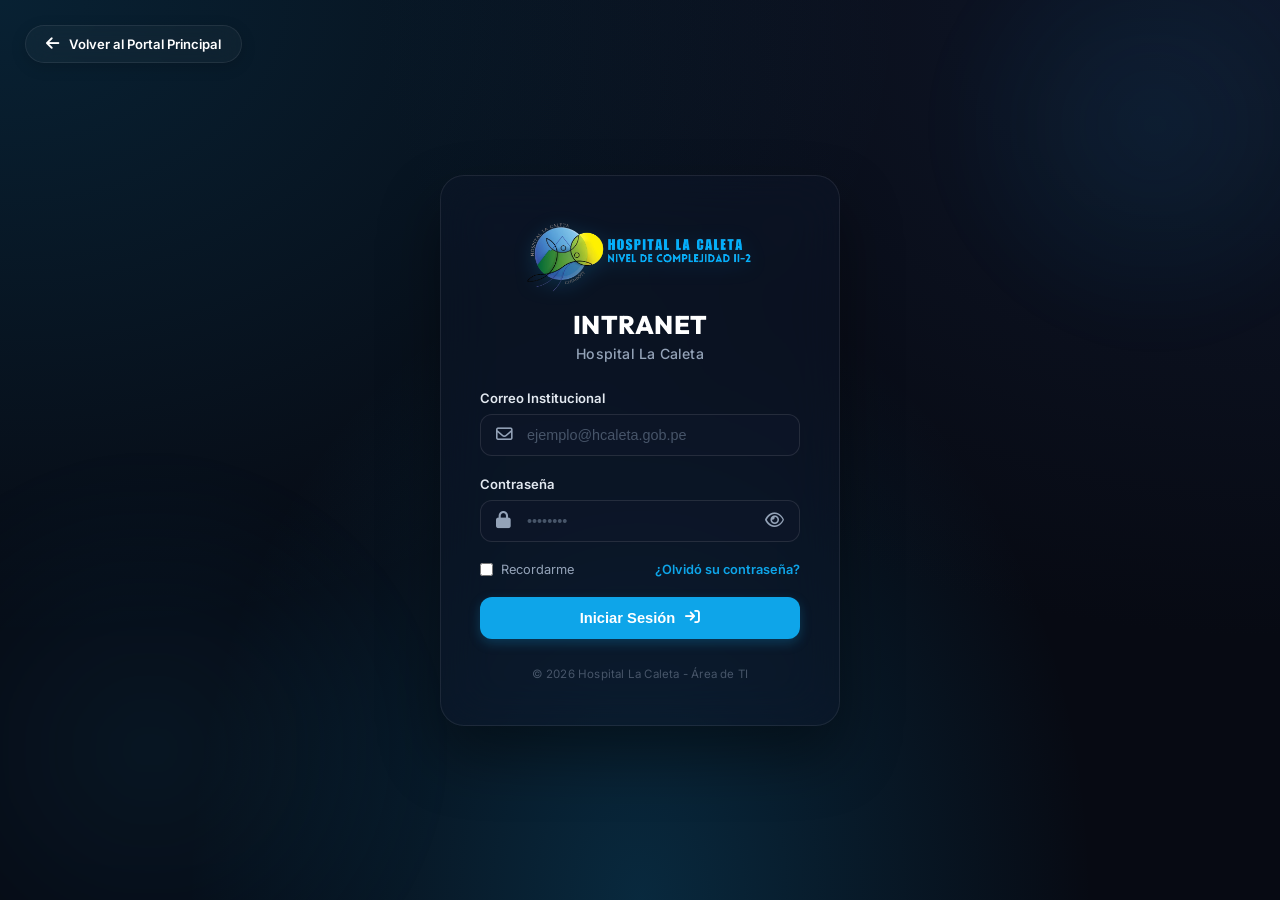
<file: admin/index.html>
<!DOCTYPE html>
<html lang="es">
<head>
    <meta charset="UTF-8">
    <meta name="viewport" content="width=device-width, initial-scale=1.0">
    <title>Intranet - Hospital La Caleta</title>
    <!-- Google Fonts: Inter & Outfit -->
    <link rel="preconnect" href="https://fonts.googleapis.com">
    <link rel="preconnect" href="https://fonts.gstatic.com" crossorigin>
    <link href="https://fonts.googleapis.com/css2?family=Inter:wght@300;400;500;600;700;800&family=Outfit:wght@400;500;600;700;800&display=swap" rel="stylesheet">
    <!-- FontAwesome para Iconos -->
    <link rel="stylesheet" href="https://cdnjs.cloudflare.com/ajax/libs/font-awesome/6.4.0/css/all.min.css">
    <!-- Estilos específicos de Login -->
    <link rel="stylesheet" href="css/login.css">
</head>
<body>
    <div class="login-wrapper">
        <!-- Botón de Retorno al Portal Principal -->
        <a href="../index.html" class="back-to-portal" title="Volver al Portal Principal">
            <i class="fa-solid fa-arrow-left"></i>
            <span>Volver al Portal Principal</span>
        </a>

        <div class="login-bg-shapes">
            <div class="shape shape-1"></div>
            <div class="shape shape-2"></div>
        </div>
        
        <div class="login-card-container">
            <div class="login-card">
                <div class="login-card-header">
                    <img src="../assets/logo_caleta.png" alt="Logo Hospital La Caleta" class="login-logo">
                    <h2>INTRANET</h2>
                    <p>Hospital La Caleta</p>
                </div>
                
                <form id="loginForm" class="login-form">
                    <div class="form-group">
                        <label for="username">Correo Institucional</label>
                        <div class="input-icon-wrapper">
                            <i class="fa-regular fa-envelope"></i>
                            <input type="email" id="username" placeholder="ejemplo@hcaleta.gob.pe" required autocomplete="username">
                        </div>
                    </div>
                    
                    <div class="form-group">
                        <label for="password">Contraseña</label>
                        <div class="input-icon-wrapper">
                            <i class="fa-solid fa-lock"></i>
                            <input type="password" id="password" placeholder="••••••••" required autocomplete="current-password">
                            <button type="button" id="togglePassword" class="password-toggle-btn">
                                <i class="fa-regular fa-eye"></i>
                            </button>
                        </div>
                    </div>
                    
                    <div class="form-options">
                        <label class="remember-me">
                            <input type="checkbox" id="remember">
                            <span>Recordarme</span>
                        </label>
                        <a href="#" class="forgot-pass">¿Olvidó su contraseña?</a>
                    </div>
                    
                    <div id="errorMessage" class="error-alert hidden">
                        <i class="fa-solid fa-circle-exclamation"></i>
                        <span>Usuario o contraseña incorrectos.</span>
                    </div>
                    
                    <button type="submit" class="btn-login">
                        <span>Iniciar Sesión</span>
                        <i class="fa-solid fa-arrow-right-to-bracket"></i>
                    </button>
                </form>
                
                <div class="login-card-footer">
                    <p>&copy; 2026 Hospital La Caleta - Área de TI</p>
                </div>
            </div>
        </div>
    </div>

    <!-- Script de control del Login -->
    <script src="js/auth.js"></script>
</body>
</html>
</file>
<file: admin/css/login.css>
/* ==========================================
   ESTILOS DE LOGIN - INTRANET HOSPITAL LA CALETA
   ========================================== */

* {
    margin: 0;
    padding: 0;
    box-sizing: border-box;
}

:root {
    --primary: #0ea5e9;
    --primary-hover: #0284c7;
    --primary-glow: rgba(14, 165, 233, 0.25);
    --dark-blue: #0b2240;
    --text-main: #f1f5f9;
    --text-muted: #94a3b8;
    --danger: #ef4444;
    --bg-mesh: radial-gradient(at 0% 0%, rgba(14, 165, 233, 0.15) 0px, transparent 50%), 
              radial-gradient(at 100% 0%, rgba(15, 23, 42, 0.95) 0px, transparent 50%), 
              radial-gradient(at 50% 100%, rgba(14, 165, 233, 0.2) 0px, transparent 50%), 
              #070a13;
}

body {
    min-height: 100vh;
    display: flex;
    justify-content: center;
    align-items: center;
    background-color: #070a13;
    overflow: hidden;
    font-family: 'Inter', system-ui, -apple-system, sans-serif;
}

/* Contenedor principal con fondo animado */
.login-wrapper {
    position: relative;
    width: 100vw;
    height: 100vh;
    display: flex;
    justify-content: center;
    align-items: center;
    background: var(--bg-mesh);
}

/* Figuras abstractas de fondo */
.login-bg-shapes {
    position: absolute;
    width: 100%;
    height: 100%;
    top: 0;
    left: 0;
    overflow: hidden;
    z-index: 1;
}

.shape {
    position: absolute;
    border-radius: 50%;
    background: radial-gradient(circle, rgba(14, 165, 233, 0.08) 0%, transparent 70%);
    animation: float 25s infinite ease-in-out;
    filter: blur(20px);
}

.shape-1 {
    width: 450px;
    height: 450px;
    top: -100px;
    right: -100px;
    animation-delay: 0s;
}

.shape-2 {
    width: 600px;
    height: 600px;
    bottom: -150px;
    left: -150px;
    animation-delay: -6s;
}

@keyframes float {
    0%, 100% {
        transform: translateY(0) scale(1) rotate(0deg);
    }
    50% {
        transform: translateY(-40px) scale(1.08) rotate(90deg);
    }
}

/* Tarjeta del Login */
.login-card-container {
    position: relative;
    z-index: 10;
    width: 100%;
    max-width: 440px;
    padding: 20px;
}

.login-card {
    background: rgba(15, 23, 42, 0.45);
    backdrop-filter: blur(24px);
    -webkit-backdrop-filter: blur(24px);
    border-radius: 24px;
    padding: 45px 40px;
    box-shadow: 0 30px 60px rgba(0, 0, 0, 0.4), 
                0 0 0 1px rgba(255, 255, 255, 0.08) inset;
    display: flex;
    flex-direction: column;
    gap: 28px;
    transition: transform 0.3s ease, box-shadow 0.3s ease;
}

.login-card-header {
    text-align: center;
    display: flex;
    flex-direction: column;
    align-items: center;
}

.login-logo {
    height: 72px;
    width: auto;
    margin-bottom: 16px;
    filter: drop-shadow(0 4px 10px rgba(14, 165, 233, 0.2));
}

.login-card-header h2 {
    font-family: 'Outfit', sans-serif;
    color: #ffffff;
    font-size: 1.6rem;
    font-weight: 800;
    letter-spacing: 0.5px;
}

.login-card-header p {
    color: var(--text-muted);
    font-size: 0.88rem;
    margin-top: 4px;
    font-weight: 500;
    letter-spacing: 0.2px;
}

/* Formulario */
.login-form {
    display: flex;
    flex-direction: column;
    gap: 20px;
}

.form-group {
    display: flex;
    flex-direction: column;
    gap: 8px;
}

.form-group label {
    font-size: 0.82rem;
    color: #e2e8f0;
    font-weight: 600;
}

.input-icon-wrapper {
    position: relative;
    display: flex;
    align-items: center;
}

.input-icon-wrapper i:not(.password-toggle-btn i) {
    position: absolute;
    left: 16px;
    color: var(--text-muted);
    font-size: 1.05rem;
    pointer-events: none;
    transition: var(--transition);
}

.input-icon-wrapper input {
    width: 100%;
    padding: 12px 16px 12px 46px;
    border: 1px solid rgba(255, 255, 255, 0.1);
    background-color: rgba(15, 23, 42, 0.6);
    color: #ffffff;
    border-radius: 12px;
    font-size: 0.9rem;
    outline: none;
    transition: all 0.25s cubic-bezier(0.4, 0, 0.2, 1);
}

.input-icon-wrapper input::placeholder {
    color: #475569;
}

.input-icon-wrapper input:focus {
    border-color: var(--primary);
    background-color: rgba(15, 23, 42, 0.8);
    box-shadow: 0 0 0 4px var(--primary-glow);
}

.input-icon-wrapper input:focus + i {
    color: var(--primary);
}

.password-toggle-btn {
    position: absolute;
    right: 16px;
    background: none;
    border: none;
    color: var(--text-muted);
    cursor: pointer;
    font-size: 1.05rem;
    display: flex;
    align-items: center;
    justify-content: center;
    outline: none;
}

.password-toggle-btn:hover {
    color: #ffffff;
}

/* Opciones extras */
.form-options {
    display: flex;
    justify-content: space-between;
    align-items: center;
    font-size: 0.8rem;
}

.remember-me {
    display: flex;
    align-items: center;
    gap: 8px;
    cursor: pointer;
    color: var(--text-muted);
    user-select: none;
}

.remember-me input {
    cursor: pointer;
    accent-color: var(--primary);
}

.forgot-pass {
    color: var(--primary);
    text-decoration: none;
    font-weight: 600;
}

.forgot-pass:hover {
    color: #38bdf8;
    text-decoration: none;
}

/* Alerta de Error */
.error-alert {
    background-color: rgba(239, 68, 68, 0.12);
    border: 1px solid rgba(239, 68, 68, 0.2);
    color: #fca5a5;
    padding: 12px 14px;
    border-radius: 10px;
    font-size: 0.82rem;
    display: flex;
    align-items: center;
    gap: 10px;
    animation: shake 0.4s ease;
}

.error-alert.hidden {
    display: none;
}

@keyframes shake {
    0%, 100% { transform: translateX(0); }
    25% { transform: translateX(-6px); }
    75% { transform: translateX(6px); }
}

/* Botón Iniciar Sesión */
.btn-login {
    background: var(--primary);
    color: #ffffff;
    border: none;
    border-radius: 12px;
    padding: 13px;
    font-size: 0.92rem;
    font-weight: 700;
    cursor: pointer;
    display: flex;
    justify-content: center;
    align-items: center;
    gap: 10px;
    box-shadow: 0 4px 12px var(--primary-glow);
    transition: all 0.25s cubic-bezier(0.4, 0, 0.2, 1);
}

.btn-login:hover {
    background: var(--primary-hover);
    transform: translateY(-1px);
    box-shadow: 0 8px 20px var(--primary-glow);
}

.btn-login:active {
    transform: translateY(1px);
}

.login-card-footer {
    text-align: center;
    font-size: 0.72rem;
    color: #475569;
    letter-spacing: 0.2px;
}

/* Botón flotante de Retorno al Portal Principal */
.back-to-portal {
    position: absolute;
    top: 25px;
    left: 25px;
    z-index: 100;
    display: flex;
    align-items: center;
    gap: 10px;
    padding: 10px 20px;
    background: rgba(255, 255, 255, 0.03);
    backdrop-filter: blur(12px);
    -webkit-backdrop-filter: blur(12px);
    border: 1px solid rgba(255, 255, 255, 0.08);
    border-radius: 50px;
    color: #ffffff;
    text-decoration: none;
    font-size: 0.82rem;
    font-weight: 600;
    box-shadow: 0 4px 15px rgba(0, 0, 0, 0.15);
    transition: all 0.25s cubic-bezier(0.4, 0, 0.2, 1);
}

.back-to-portal:hover {
    background: rgba(255, 255, 255, 0.1);
    border-color: rgba(255, 255, 255, 0.2);
    transform: translateX(-3px);
    box-shadow: 0 6px 20px rgba(0, 0, 0, 0.25);
}

.back-to-portal i {
    font-size: 0.95rem;
    transition: transform 0.25s ease;
}

.back-to-portal:hover i {
    transform: translateX(-3px);
}

@media (max-width: 576px) {
    .back-to-portal {
        position: relative;
        top: auto;
        left: auto;
        margin-bottom: 20px;
        align-self: flex-start;
    }
    .login-wrapper {
        flex-direction: column;
        justify-content: flex-start;
        padding-top: 40px;
        overflow-y: auto;
    }
    .login-card {
        padding: 35px 24px;
    }
}
</file>
